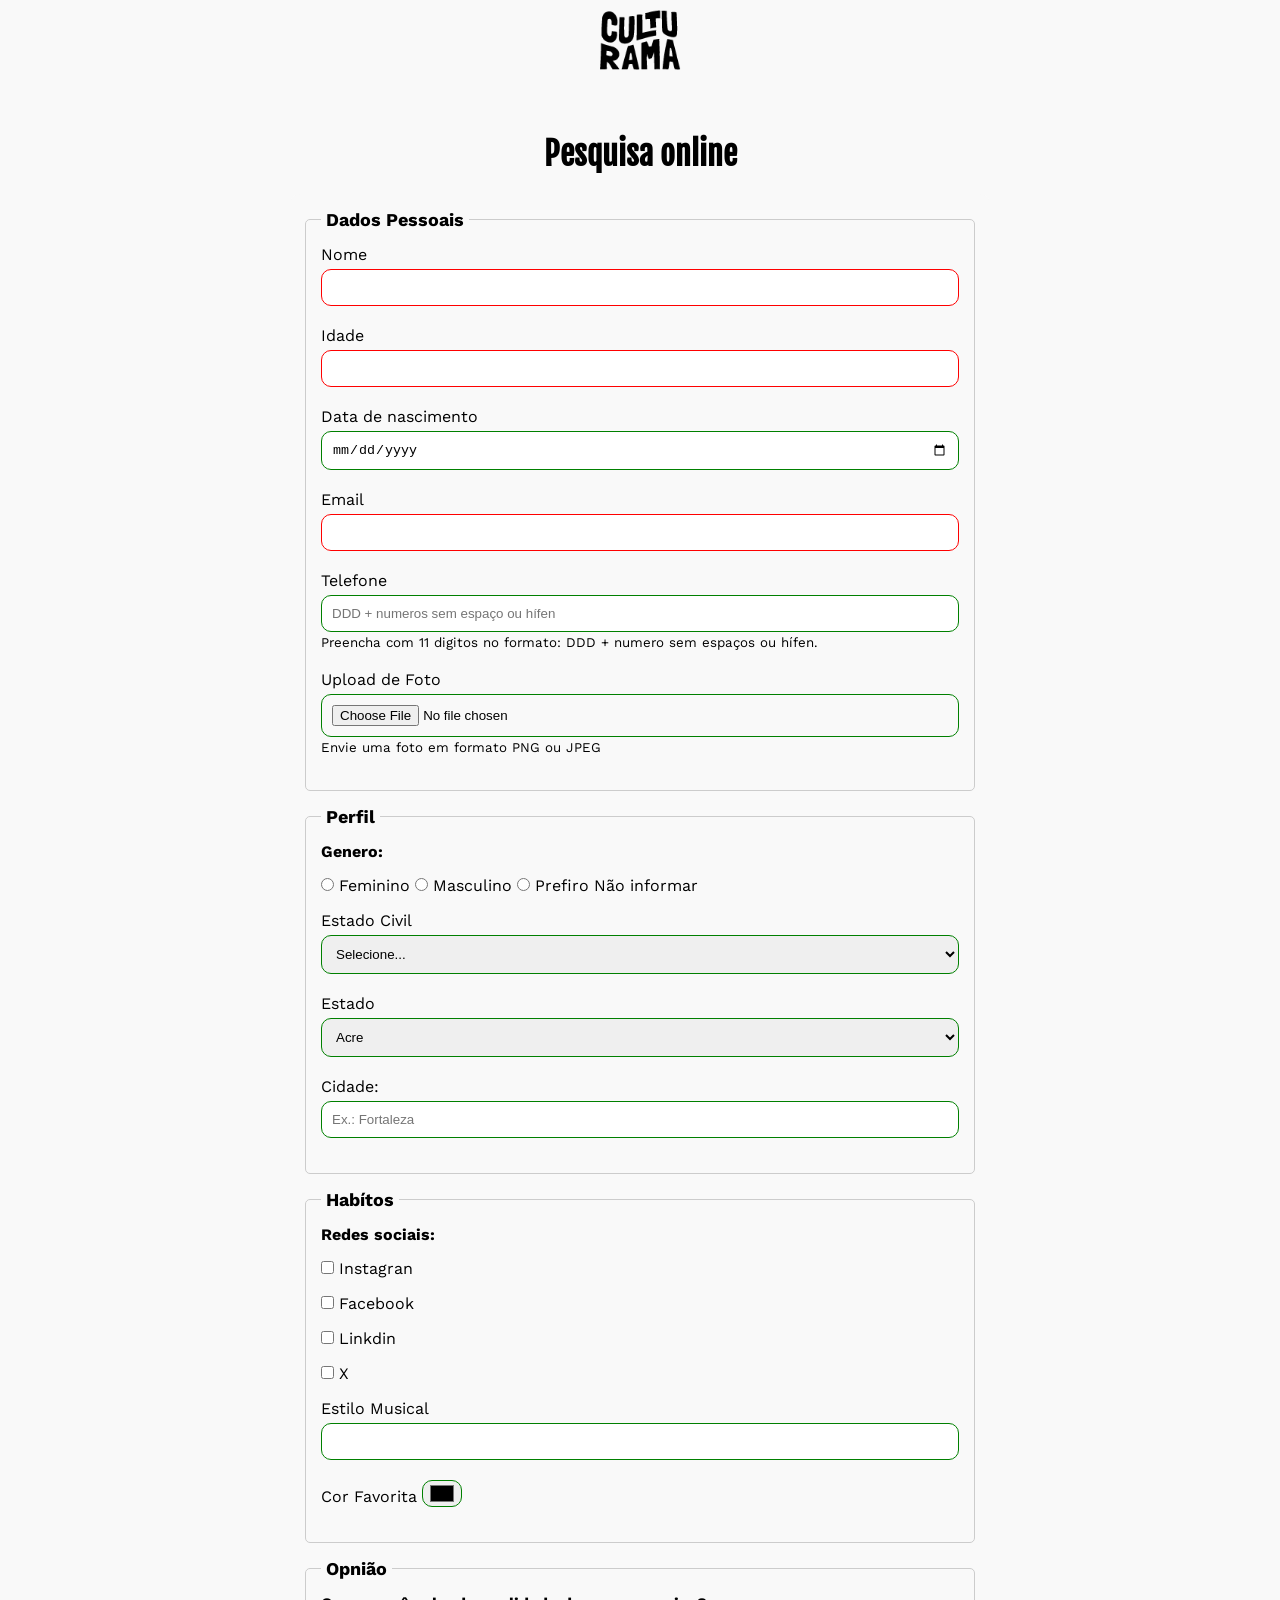
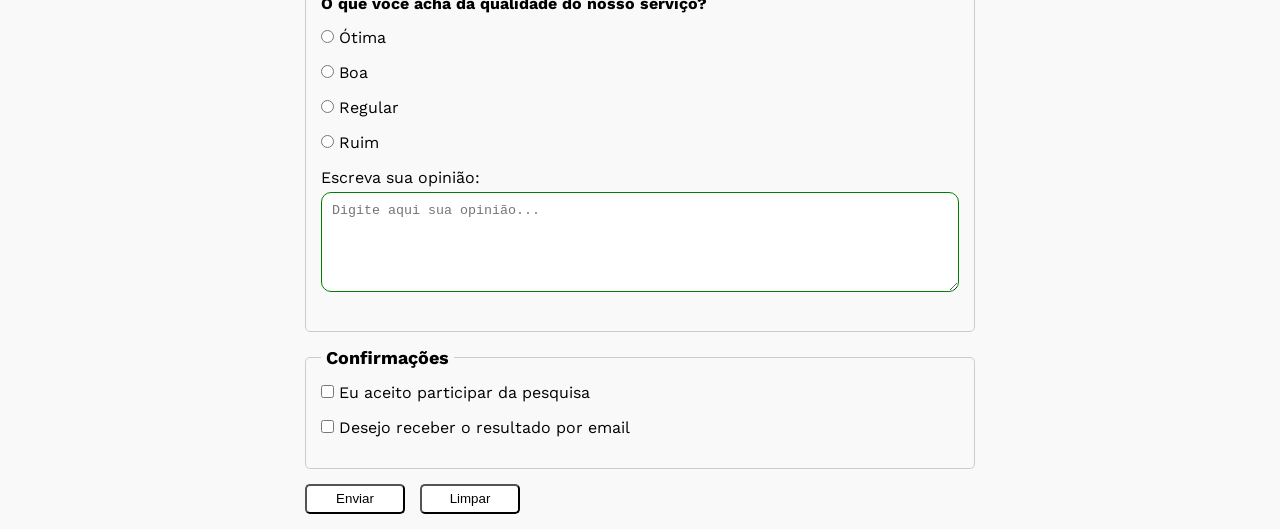
<file: index.html>
<!DOCTYPE html>
<html lang="pt-br">
<head>
    <meta charset="UTF-8">
    <meta name="viewport" content="width=device-width, initial-scale=1.0">
    <link rel="icon" href="culturama-favico.png">
    <link rel="stylesheet" href="css/style.css">
    <link rel="preconnect" href="https://fonts.googleapis.com">
    <link rel="preconnect" href="https://fonts.gstatic.com" crossorigin>
    <link href="https://fonts.googleapis.com/css2?family=Fjalla+One&family=Work+Sans:wght@100..900&display=swap" rel="stylesheet">
    <title>Pesquisa Culturama</title>
</head>
<body>
<main>
    <header>
        <img src="img/logo-culturama.png" alt="logo-culturama">
        <h1>Pesquisa online</h1>
    </header>
    <section>
     <form action="sucesso.html" method="get">
      <fieldset>

          <!-- Dados Pessoais  -->
        <legend>Dados Pessoais </legend>
       
        <label for="userName">Nome</label>
        <input id="userName" type="text"name="userName" required> 
        <br>

        <label for="age">Idade</label>
        <input id="age" type="number"name="userAge" min="12" max="100" required>
        <br>
        <label for="birthdate">Data de nascimento</label>
        <input id="birthdate" type="date"name="userbirthdate">
        <br>
        <label for="email">Email</label>
        <input id="email" type="email"name="userEmail" required>
         <br>
        <label for="phoneNumber">Telefone</label>
        <input id="phoneNumber" type="tel"name="userPhoneNumber" pattern="[0-9]{11}" placeholder="DDD + numeros sem espaço ou hífen" aria-describedby="phoneHelp" > 
        <small id="phoneHelp">Preencha com 11 digitos no formato: DDD + numero sem espaços ou hífen.</small>
        <br>    
        <label for="image">Upload de Foto</label>
        <input id="image"type="file"accpet="image/*" name="UserImage" aria-describedby="imageHelp">
        <small id="imageHelp">Envie uma foto em formato PNG ou JPEG</small>
        <br>
       </fieldset> 
       <fieldset>
            <legend>Perfil</legend>
            <p>Genero:</p>
            <input id="fen" type="radio" name="UserGender"value="Feminino">
            <label for="fen">Feminino</label>

            <input id="masc" type="radio" name="UserGender"value="Masculino">
            <label for="masc">Masculino</label>

            <input id="notInformed" type="radio" name="UserGender"value="notInformed">
            <label for="notInformed">Prefiro Não informar</label>
            <br>


            <label for="maritalStatus">Estado Civil</label>
            <select name="userMaritalStatus" id="maritalStatus">
                <option value="NotInformed">Selecione...</option>
                <option value="casado">Casado</option>
                <option value="solteiro">solteiro</option>
                <option value="Divorciado">Divorciado</option>
                <option value="União Estável">União Estável</option>
            </select>

            <label for="state">Estado</label>
            <select name="userState" id="state" required>

                <option value="acre">Acre</option>
                <option value="alagoas">Alagoas</option>
                <option value="amapa">Amapá</option>
                <option value="amazonas">Amazonas</option>
                <option value="bahia">Bahia</option>
                <option value="ceara">Ceará</option>
                <option value="distrito federal">Distrito Federal</option>
                <option value="espirito santo">Espírito Santo</option>
                <option value="goias">Goiás</option>
                <option value="maranhao">Maranhão</option>
                <option value="mato grosso do sul">Mato grosso do Sul</option>
                <option value="mato grosso">Mato Grosso</option>
                <option value="minas gerais">Minas Gerais</option>
                <option value="para">Pára</option>
                <option value="paraiba">Paraíba</option>
                <option value="parana">Paraná</option>
                <option value="pernambuco">Pernambuco</option>
                <option value="piaui">Piauí</option>
                <option value="rio de janeiro">Rio de Janeiro</option>
                <option value="rio grande do norte">Rio Grande do Norte</option>
                <option value="rio grande do sul">Rio Grande do Sul</option>
                <option value="rondonia">Rondônia</option>
                <option value="roraima">Roraima</option>
                <option value="santa catarina">Santa Catarina</option>
                <option value="sao paulo">São Paulo</option>
                <option value="sergipe">Sergipe</option>
                <option value="tocantins">Tocantins</option>
            </select>

            <label for="userCity">Cidade:</label>
            <input type="text" id="userCity" name="userCity" autocomplete="address-level2" placeholder="Ex.: Fortaleza" />
                 
        </fieldset>
        <fieldset>
        <legend>Habítos</legend>
         <p>Redes sociais:</p>
         <input id="instagran" type="checkbox" name="social" value="instagran">
         <label for="instagran">Instagran</label>
         <br>
         <input id="facebook" type="checkbox" name="social" value="facebook">
         <label for="facebook">Facebook</label>
         <br>
         <input id="linkdin" type="checkbox" name="social" value="linkdin">
         <label for="linkdin">Linkdin</label>
         <br>
         <input id="x" type="checkbox" name="social" value="x">
         <label for="x">X</label>
         <br>

         <label for="musicStyle">Estilo Musical</label>
         <input list="styleTypes" id="musicStyle" type="text" name="userMusicStyle">
          <datalist id="styleTypes">userServiceOpinion
             <option value="rock">
             <option value="pop">
             <option value="samba">
             <option value="sertanejo">
          </datalist>
          <br>
          <label for="favoritColor"> Cor Favorita</label>
          <input type="color" name="userFavoritColor" id="favoritColor">
          <br>
        </fieldset>
        <fieldset>
           <legend>Opnião</legend>
         <p>O que você acha da qualidade do nosso serviço?</p>
          <input id="otimo" type="radio" name="userServiceOpinion" value="otimo">
         <label for="otimo">Ótima</label>
         <br>
          <input id="boa" type="radio" name="userServiceOpinion" value="boa">
         <label for="boa">Boa</label>
         <br>
          <input id="regular" type="radio" name="userServiceOpinion" value="regular">
         <label for="regular">Regular</label>
         <br> <input id="ruim" type="radio" name="userServiceOpinion" value="ruim">
         <label for="ruim">Ruim</label>
         <br>
         <label for="comment">Escreva sua opinião:</label>
         <textarea id="comment" name="userComment" placeholder="Digite aqui sua opinião..."></textarea>
       </fieldset>

       <fieldset>
        <legend>Confirmações</legend>
     
        <input type="checkbox" name="userLgpd" id="userLgpdTerm" value="accepted" required>
        <label for="userLgpdTerm">Eu aceito participar da pesquisa</label><br>
        <input type="checkbox" name="userGetResult" id="getResult" value="accepted">
        <label for="getResult">Desejo receber o resultado por email</label><br>

       </fieldset>
       
       
      <button type="submit" aria-label="Enviar dados do formulário">Enviar</button>
      <button type="reset" aria-label="Limpar dados do formulário">Limpar</button>
     </form>
    </section>
 </main>
</body>
</html>
</file>
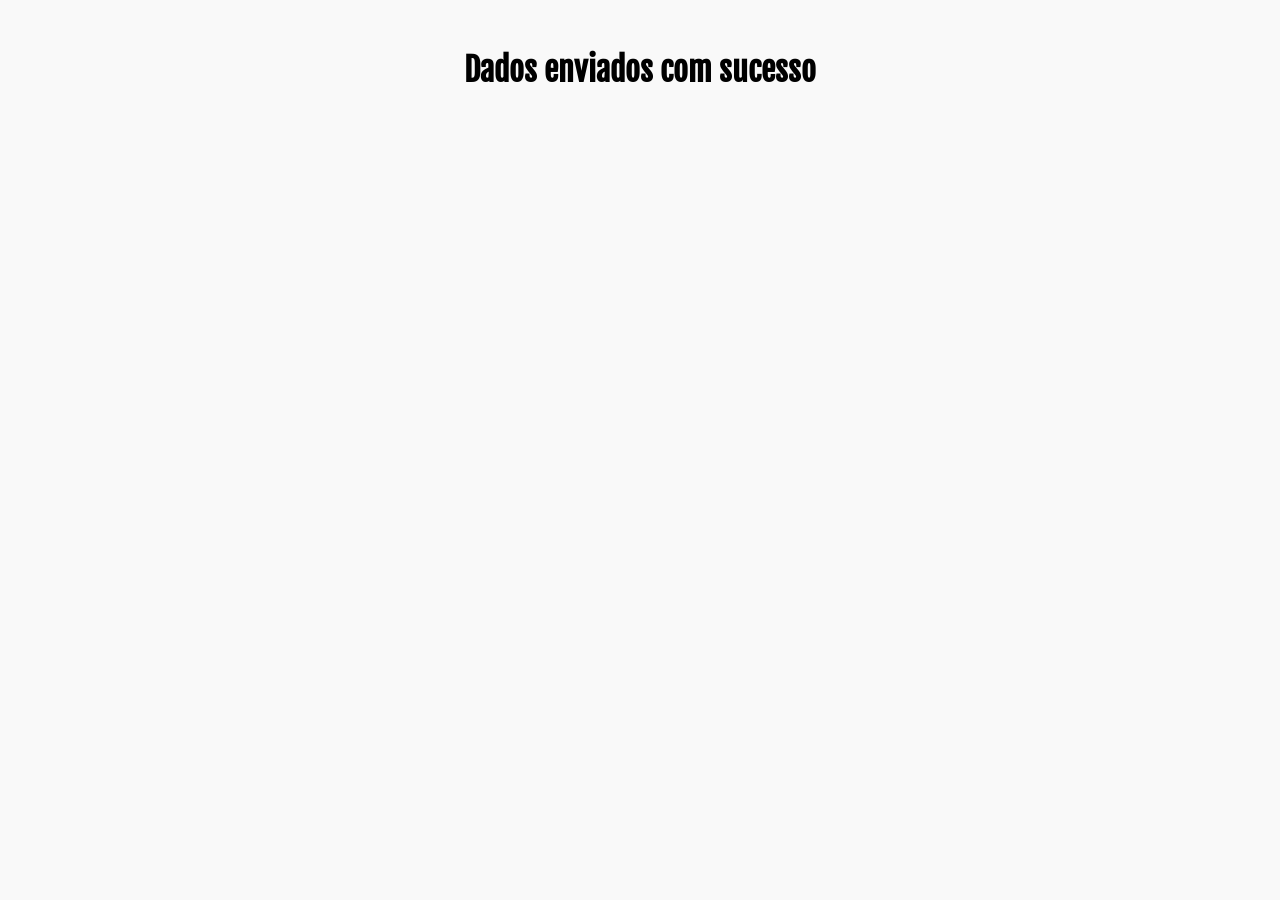
<file: sucesso.html>
<!DOCTYPE html>
<html lang="pt-br">
<head>
    <meta charset="UTF-8">
    <meta name="viewport" content="width=device-width, initial-scale=1.0">
    <title>Sucesso</title>
    <link rel="icon" href="culturama-favico.png">
    <link rel="stylesheet" href="css/style.css">
    <link rel="preconnect" href="https://fonts.googleapis.com">
    <link rel="preconnect" href="https://fonts.gstatic.com" crossorigin>
    <link href="https://fonts.googleapis.com/css2?family=Fjalla+One&family=Work+Sans:wght@100..900&display=swap" rel="stylesheet">
</head>
<body>
    <h1 role="alert">Dados enviados com sucesso</h1>
</body>
</html>
</file>
<file: css/style.css>
* {
  margin: 0;
  padding: 0;
  box-sizing: border-box;
}

body{ 
    background-color: #f9f9f9;
    font-family: "Work Sans", sans-serif;
}

main { 
    width: 100%;
    max-width: 700px;
    margin: 0 auto;
}

header{ 
    text-align: center;
    margin-bottom: 20px;
}
img { 
    width: 100px;
}
h1 {
    font-family: "Fjalla One", sans-serif;
    text-align: center;
    margin-top: 50px;
}

form { 
    background-color: #f9f9f9;
    padding: 15px;
    border-radius: 10px;
}
fieldset { 
    padding: 15px;
    border: 1px solid #cccccc;
    border-radius: 5px;
    margin-bottom: 15px;
}
p {
  margin-bottom: 15px;
  font-weight: bold;
}
legend { 
    font-weight: bold;
    font-size: 18px;
    padding: 0 5px;
}
label {
    display: inline-block; 
    margin-bottom: 5px;
}
input[type="tel"],
input[type="file"] {
    margin-bottom: 0
}
small{
    margin-bottom: 20px;
    display: inline-block;
}

input,select,textarea { 
    width: 100%;
    padding: 10px;
    margin-bottom: 20px;
    border: 1px solid #cccccc;
    border-radius: 10px;
}
textarea {
    min-height: 100px;
}
input[type="radio"],
input[ type="checkbox"]{ 
    width: auto;
}
input[type="color"]{ 
    width: 40px;
    padding: 0 5px;
}
select:invalid, 
textarea:invalid, 
input:invalid {
  border-color: red;
}

select:valid,
textarea:valid,
input:valid {
  border-color: green;
}
button {
  width: 100px;
  height: 30px;
  margin-right: 10px;
  background-color: white;
  border-radius: 5px;
  cursor: pointer;
}

button:hover {
  background-color: green; /* Para o botão de Enviar */
  color: white;
}

button[type="reset"]:hover {
  background-color: orangered; /* Para o botão de Limpar */
  color: white;
}
</file>
